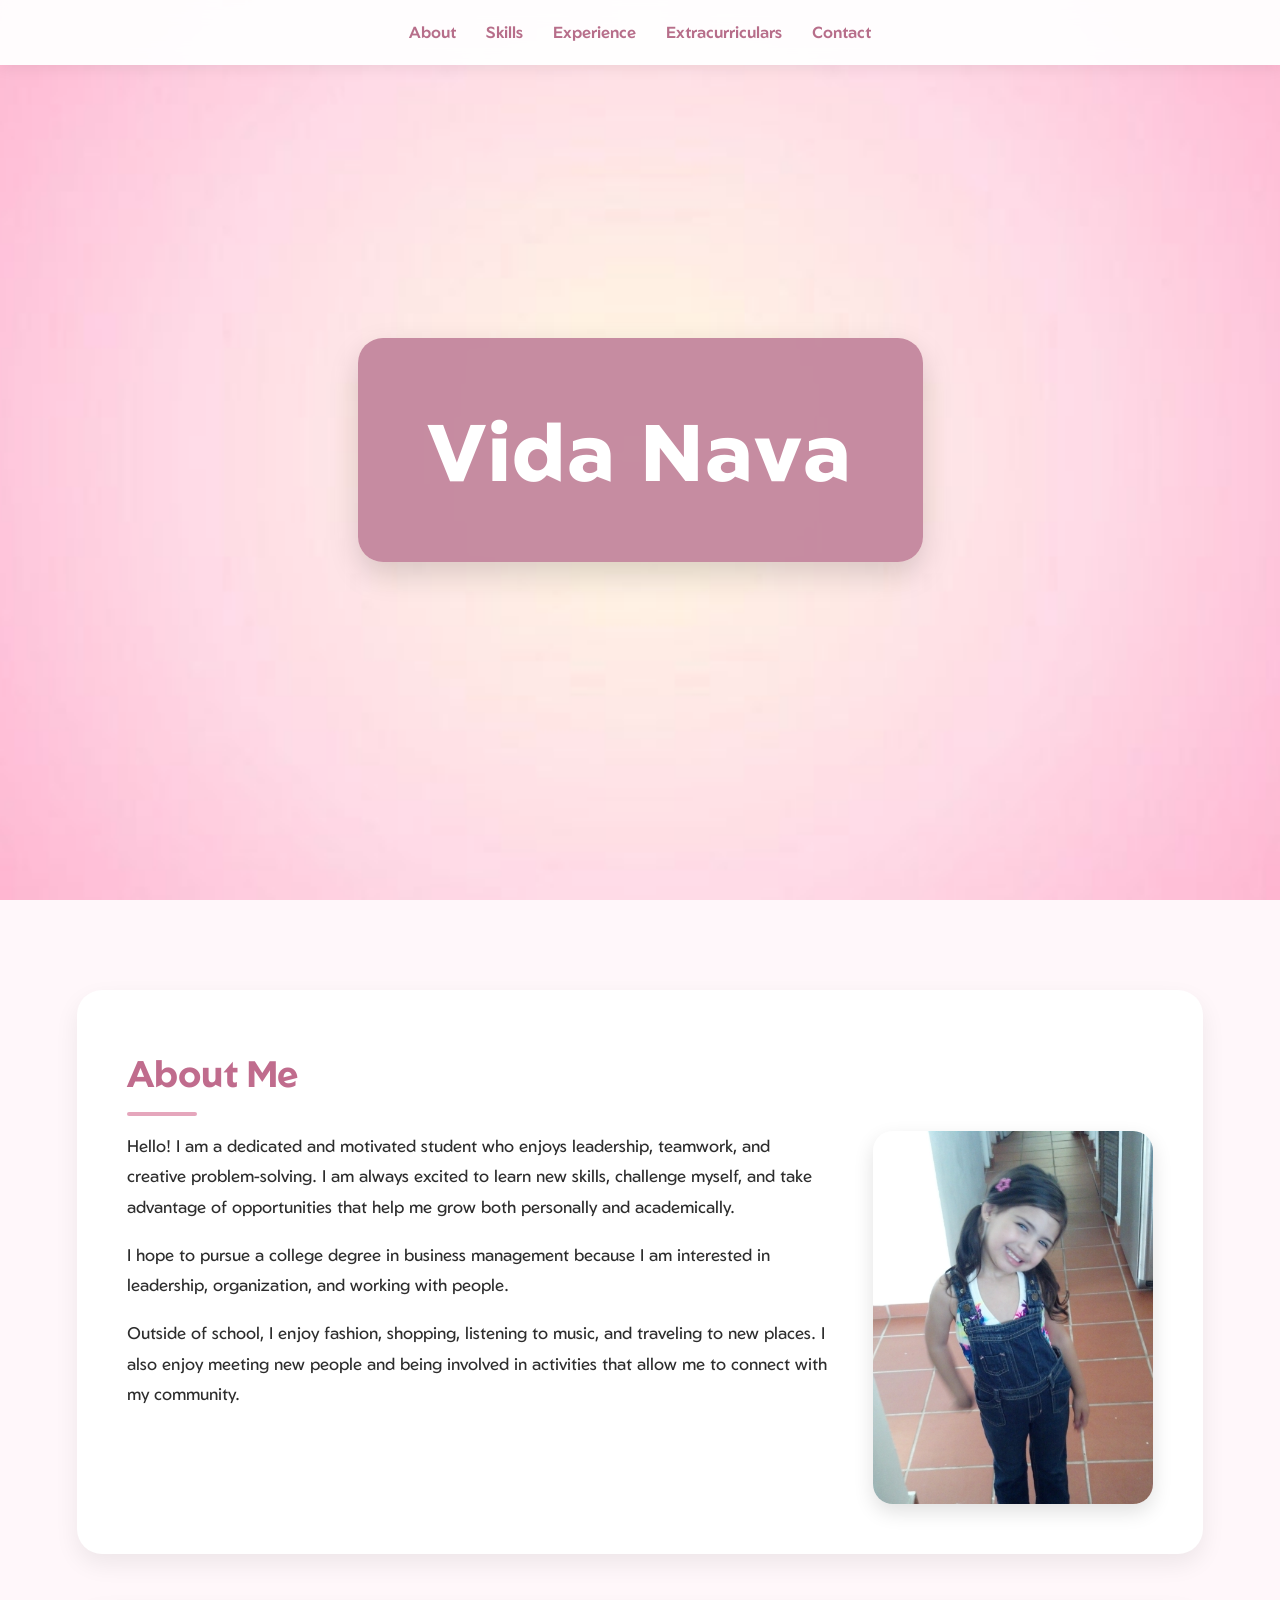
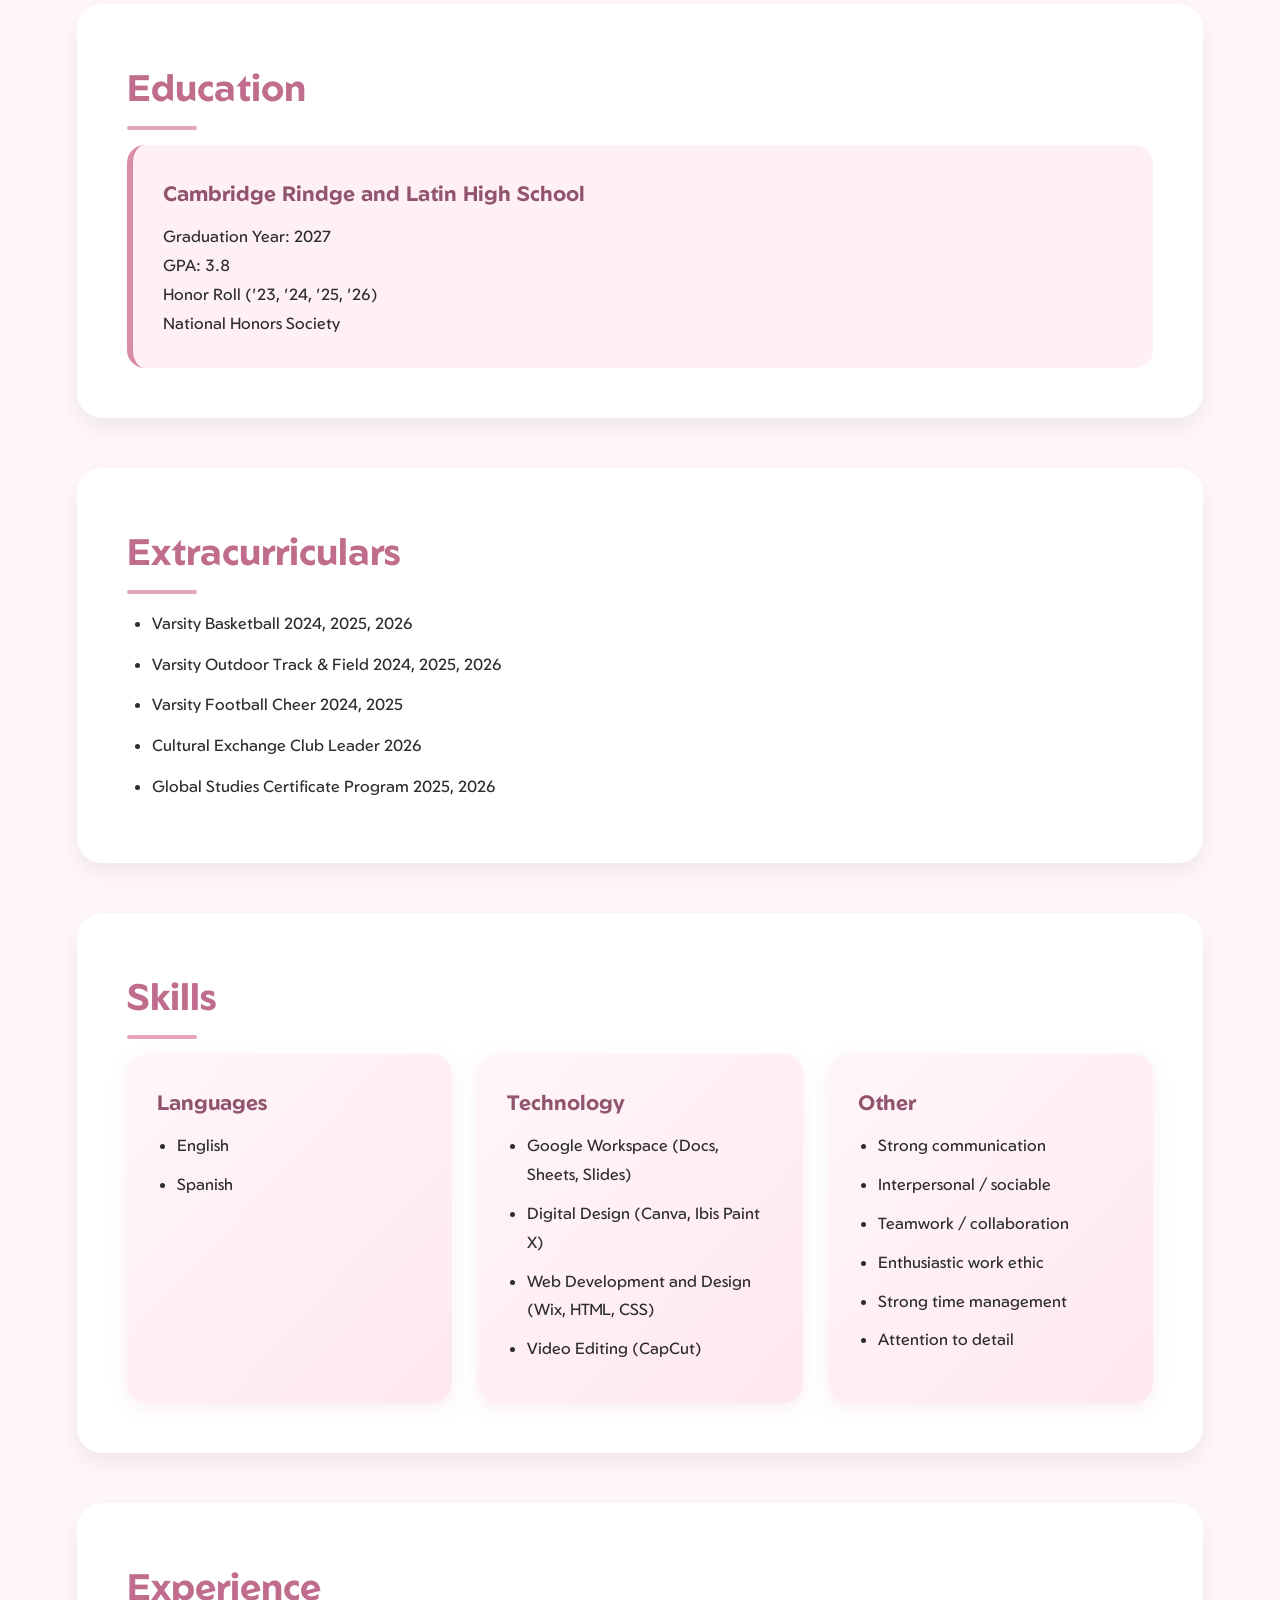
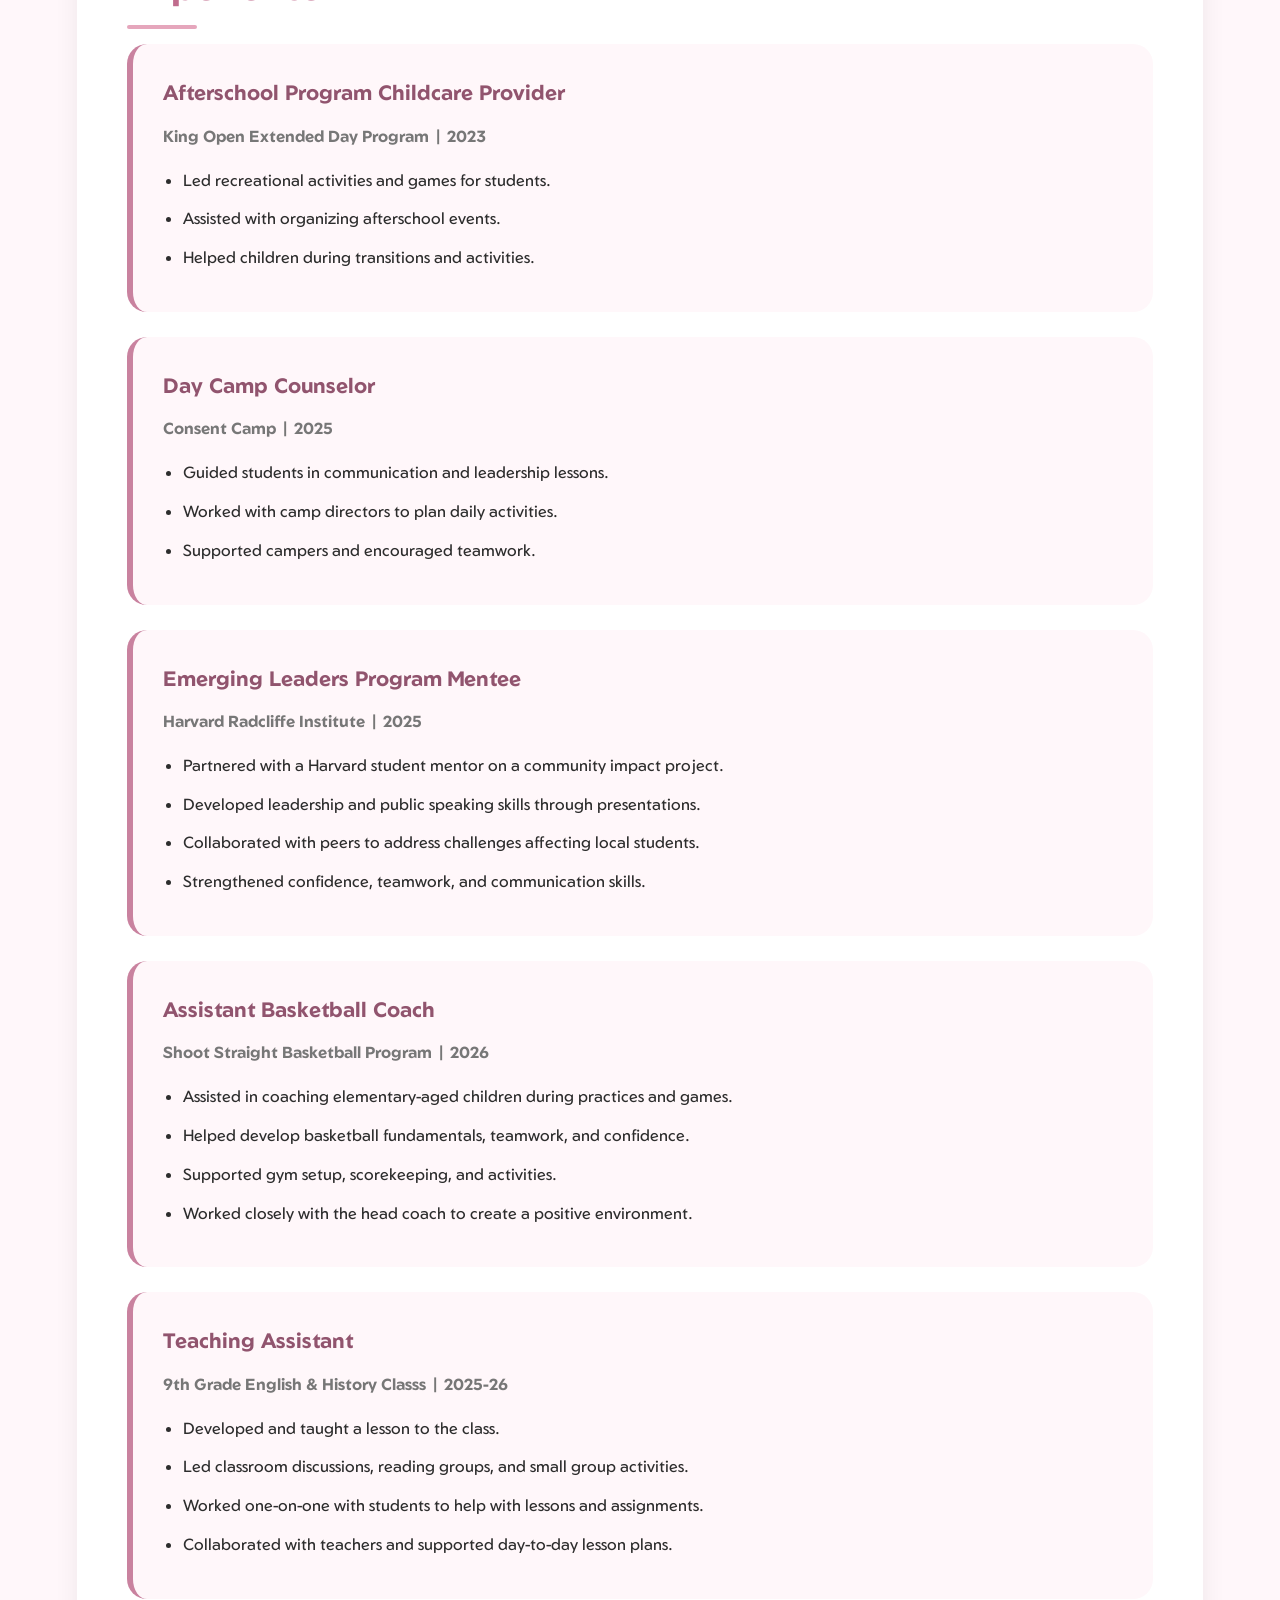
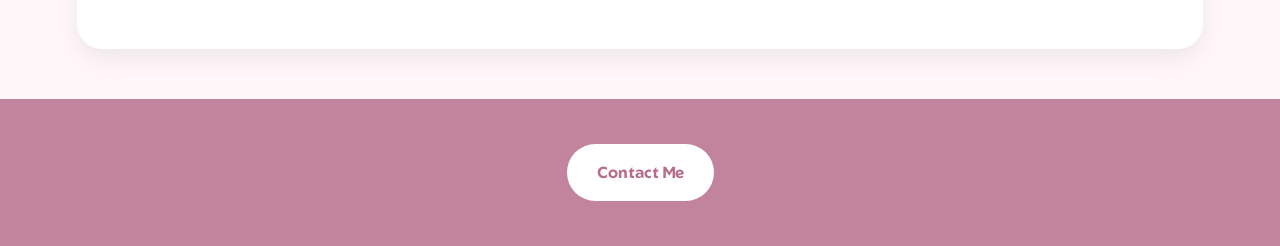
<file: index.html>
<!DOCTYPE html>
<html lang="en">
<head>
    <meta charset="UTF-8">
    <meta name="viewport" content="width=device-width, initial-scale=1.0">
    <title>Vida's Portfolio</title>

    <!-- CSS -->
    <link rel="stylesheet" href="css/style.css">

    <link rel="preconnect" href="https://fonts.googleapis.com">
<link rel="preconnect" href="https://fonts.gstatic.com" crossorigin>
<link href="https://fonts.googleapis.com/css2?family=Geom:ital,wght@0,300..900;1,300..900&display=swap" rel="stylesheet">
</head>

<body>

    <header>
        <h1>Vida Nava</h1>
    </header>

   
    <nav>
      <ul class="nav-links">
    <li><a href="#about">About</a></li>
    <li><a href="#skills">Skills</a></li>
    <li><a href="#experience">Experience</a></li>
    <li><a href="#extracurriculars">Extracurriculars</a></li>
    <li><a href="#contact">Contact</a></li>
</ul>
    </nav>

 
   <main>

        <section id="about">
            <h2>About Me</h2>

            <div class="about-container">
                <div class="about-text">
                    <p>
                        Hello! I am a dedicated and motivated student who enjoys leadership, teamwork, and creative problem-solving. I am always excited to learn new skills, challenge myself, and take advantage of opportunities that help me grow both personally and academically.
                    </p>
                    <p>
                        I hope to pursue a college degree in business management because I am interested in leadership, organization, and working with people.
                    </p>
                    <p>
                        Outside of school, I enjoy fashion, shopping, listening to music, and traveling to new places. I also enjoy meeting new people and being involved in activities that allow me to connect with my community.
                    </p>
                </div>

                <div class="about-image-container">
                    <img src="images/vida.jpg" alt="Vida Nava" class="about-image">
                </div>
            </div>
        </section>

        <section class="education-section">
            <h2>Education</h2>

            <div class="education-card">
                <h3>Cambridge Rindge and Latin High School</h3>

                <p>Graduation Year: 2027</p>
                <p>GPA: 3.8</p>
                <p>Honor Roll ('23, '24, '25, '26)</p>
                <p>National Honors Society</p>
            </div>
        </section>


<section id="extracurriculars">

            <h2>Extracurriculars</h2>

            <ul class="extracurricular-list">
                <li>Varsity Basketball 2024, 2025, 2026</li>
                <li>Varsity Outdoor Track & Field 2024, 2025, 2026</li>
                <li>Varsity Football Cheer 2024, 2025</li>
                <li>Cultural Exchange Club Leader 2026</li>
                <li>Global Studies Certificate Program 2025, 2026</li>
            </ul>

        </section>





      
        <section class="skills-section" id="skills">

            <h2>Skills</h2>

            <div class="skills-container">

                
                <div class="skill-card">

                    <h3>Languages</h3>

                    <ul>
                        <li>English</li>
                        <li>Spanish</li>
                    </ul>
                </div>

              
                <div class="skill-card">

                    <h3>Technology</h3>

                    <ul>
                        <li>Google Workspace (Docs, Sheets, Slides)</li>
                        <li>Digital Design (Canva, Ibis Paint X)</li>
                        <li>Web Development and Design (Wix, HTML, CSS)</li>
                        <li>Video Editing (CapCut)</li>
                    </ul>
                </div>

                <!-- Other -->
                <div class="skill-card">

                    <h3>Other</h3>

                    <ul>
                        <li>Strong communication</li>
                        <li>Interpersonal / sociable</li>
                        <li>Teamwork / collaboration</li>
                        <li>Enthusiastic work ethic</li>
                        <li>Strong time management</li>
                        <li>Attention to detail</li>
                    </ul>
                </div>

            </div>
        </section>

       
        <section class="experience-section" id="experience">

            <h2>Experience</h2>

    
            <div class="experience-card">

                <h3>Afterschool Program Childcare Provider</h3>
                <h4>King Open Extended Day Program | 2023</h4>

                <ul>
                    <li>Led recreational activities and games for students.</li>
                    <li>Assisted with organizing afterschool events.</li>
                    <li>Helped children during transitions and activities.</li>
                </ul>

            </div>

           
            <div class="experience-card">

                <h3>Day Camp Counselor</h3>
                <h4>Consent Camp | 2025</h4>

                <ul>
                    <li>Guided students in communication and leadership lessons.</li>
                    <li>Worked with camp directors to plan daily activities.</li>
                    <li>Supported campers and encouraged teamwork.</li>
                </ul>

            </div>

            <div class="experience-card">

                <h3>Emerging Leaders Program Mentee</h3>
                <h4>Harvard Radcliffe Institute | 2025</h4>

                <ul>
                    <li>Partnered with a Harvard student mentor on a community impact project.</li>
                    <li>Developed leadership and public speaking skills through presentations.</li>
                    <li>Collaborated with peers to address challenges affecting local students.</li>
                    <li>Strengthened confidence, teamwork, and communication skills.</li>
                </ul>

            </div>

       
            <div class="experience-card">

                <h3>Assistant Basketball Coach</h3>
                <h4>Shoot Straight Basketball Program | 2026</h4>

                <ul>
                    <li>Assisted in coaching elementary-aged children during practices and games.</li>
                    <li>Helped develop basketball fundamentals, teamwork, and confidence.</li>
                    <li>Supported gym setup, scorekeeping, and activities.</li>
                    <li>Worked closely with the head coach to create a positive environment.</li>
                </ul>

            </div>


                <div class="experience-card">

                 <h3>Teaching Assistant</h3>
                  <h4>9th Grade English & History Classs | 2025-26</h4>

               <ul>
                    <li>Developed and taught a lesson to the class.</li>
                    <li>Led classroom discussions, reading groups, and small group activities.</li>
                    <li>Worked one-on-one with students to help with lessons and assignments.</li>
                    <li>Collaborated with teachers and supported day-to-day lesson plans.</li>
                  </ul>

            </div>




        </section>


    </main>

  
    <footer id="contact">

        <p>
            <a href="mailto:27vnava@cpsd.us" id="email">
                Contact Me
            </a>
        </p>

    </footer>

</body>
</html>
</file>
<file: css/style.css>
* {
    margin: 0;
    padding: 0;
    box-sizing: border-box;
}

body {

    font-family: 'Geom', sans-serif;
    background-color: #fff7fa;
    color: #2d2d2d;
    line-height: 1.8;
    scroll-behavior: smooth;
}

nav {
    position: fixed;
    top: 0;
    width: 100%;
    z-index: 1000;
    background: rgba(255,255,255,0.95);
    backdrop-filter: blur(10px);
    padding: 18px 0;
    box-shadow: 0 2px 15px rgba(0,0,0,0.08);
}

.nav-links {
    display: flex;
    justify-content: center;
    align-items: center;
    gap: 30px;
    flex-wrap: wrap;
}

.nav-links p {
    margin: 0;
}

.nav-links a {
    text-decoration: none;
    color: #b76e8a;
    font-size: 1rem;
    font-weight: 600;
    position: relative;
    transition: 0.3s ease;
}

.nav-links a::after {
    content: "";
    position: absolute;
    left: 0;
    bottom: -6px;
    width: 0;
    height: 2px;
    background-color: #d88ca8;
    transition: 0.3s ease;
}

.nav-links a:hover {
    color: #d88ca8;
}

.nav-links a:hover::after {
    width: 100%;
}

header {
    height: 100vh;
    background-image: url("../images/pink.jpg");
    background-size: cover;
    background-position: center;
    display: flex;
    justify-content: center;
    align-items: center;
    text-align: center;
    padding: 20px;
}

header h1 {
    font-family: 'Geom', sans-serif;
    font-size: 5rem;
    font-weight: 800;
    color: white;
    background-color: rgba(194, 132, 156, 0.92);
    padding: 40px 70px;
    border-radius: 25px;
    letter-spacing: 2px;
    box-shadow: 0 12px 30px rgba(0,0,0,0.15);
}

main {
    width: 88%;
    max-width: 1150px;
    margin: auto;
    margin-top: 90px;
}

section {
    background: white;
    margin-bottom: 50px;
    padding: 50px;
    border-radius: 25px;
    box-shadow: 0 10px 25px rgba(0,0,0,0.07);
    transition: 0.3s ease;
}

section:hover {
    transform: translateY(-4px);
}

h2 {
    font-family: 'Geom', sans-serif;
    font-size: 2.3rem;
    font-weight: 700;
    color: #c06c8d;
    margin-bottom: 25px;
    position: relative;
}

h2::after {
    content: "";
    position: absolute;
    left: 0;
    bottom: -10px;
    width: 70px;
    height: 4px;
    background-color: #e5a6bc;
    border-radius: 10px;
}

h3 {
 
    font-family: 'Geom', sans-serif;
    font-size: 1.3rem;
    color: #91546e;
    margin-bottom: 10px;
}

h4 {
    color: #777;
    margin-bottom: 15px;
}

#about p {
    font-size: 1.05rem;
}

.education-card {
    background-color: #fff0f5;
    padding: 30px;
    border-left: 6px solid #d88ca8;
    border-radius: 18px;
}

.extracurricular-list {
    padding-left: 25px;
}

.extracurricular-list li {
    margin-bottom: 12px;
}

.skills-container {
    display: flex;
    gap: 25px;
    flex-wrap: wrap;
}

.skill-card {
    flex: 1;
    min-width: 260px;
    background: linear-gradient(to bottom right, #fff6f9, #ffe8ef);
    padding: 30px;
    border-radius: 20px;
    box-shadow: 0 5px 18px rgba(216,140,168,0.15);
    transition: 0.3s ease;
}

.skill-card:hover {
    transform: translateY(-5px);
}

.skill-card ul {
    padding-left: 20px;
}

.skill-card li {
    margin-bottom: 10px;
}

.experience-card {
    background-color: #fff7fa;
    margin-top: 25px;
    padding: 30px;
    border-radius: 20px;
    border-left: 6px solid #c9829f;
    transition: 0.3s ease;
}

.experience-card:hover {
    transform: translateX(5px);
}

.experience-card ul {
    padding-left: 20px;
}

.experience-card li {
    margin-bottom: 10px;
}

footer {
    background-color: #c2849c;
    text-align: center;
    padding: 45px 20px;
}

#email {
    text-decoration: none;
    background-color: white;
    color: #b76e8a;
    padding: 14px 30px;
    border-radius: 40px;
    font-size: 1rem;
    font-weight: 700;
    display: inline-block;
    transition: 0.3s ease;
}

#email:hover {
    background-color: #ffe6ef;
    transform: scale(1.05);
}

a {
    transition: 0.3s ease;
}

@media (max-width: 768px) {
    header h1 {
        font-size: 2.8rem;
        padding: 25px 35px;
    }
    
    .nav-links {
        gap: 15px;
    }
    
    section {
        padding: 30px;
    }
    
    .skills-container { 
        flex-direction: column;
    }

    h2 {
        font-size: 2rem;
    }
}



.about-container {
    display: flex;
    align-items: flex-start;
    gap: 40px;
}

.about-text {
    flex: 1;
}

.about-text p {
    margin-bottom: 18px;
}

.about-image-container {
    flex: 0 0 280px;
}

.about-image {
    width: 100%;
    display: block;
    border-radius: 20px;
    box-shadow: 0 8px 20px rgba(0,0,0,0.12);
   
}



header h1 {
    font-family: 'Geom', sans-serif;
    font-size: clamp(2.5rem, 8vw, 5rem);
    font-weight: 800;
    color: white;
    background-color: rgba(194, 132, 156, 0.92);
    padding: 40px 70px;
    border-radius: 25px;
    letter-spacing: 2px;
    box-shadow: 0 12px 30px rgba(0,0,0,0.15);
}

h2 {
    font-family: 'Geom', sans-serif;
    font-size: clamp(1.8rem, 4vw, 2.3rem);
    font-weight: 700;
    color: #c06c8d;
    margin-bottom: 25px;
    position: relative;
}

.skill-card {
    flex: 1 1 300px;
    min-width: 250px;
}



@media (max-width: 768px) {

    nav {
        padding: 12px 0;
    }

    .nav-links {
        flex-direction: column;
        gap: 10px;
    }

    header h1 {
        font-size: 2.5rem;
        padding: 25px 35px;
    }

    section {
        padding: 25px;
    }

    .skills-container {
        flex-direction: column;
    }

    .about-container {
        flex-direction: column;
        align-items: center;
        text-align: center;
    }

    .about-image-container {
        width: 220px;
    }

    main {
        width: 95%;
    }
}

.nav-links li {
    list-style: none;
}
</file>
